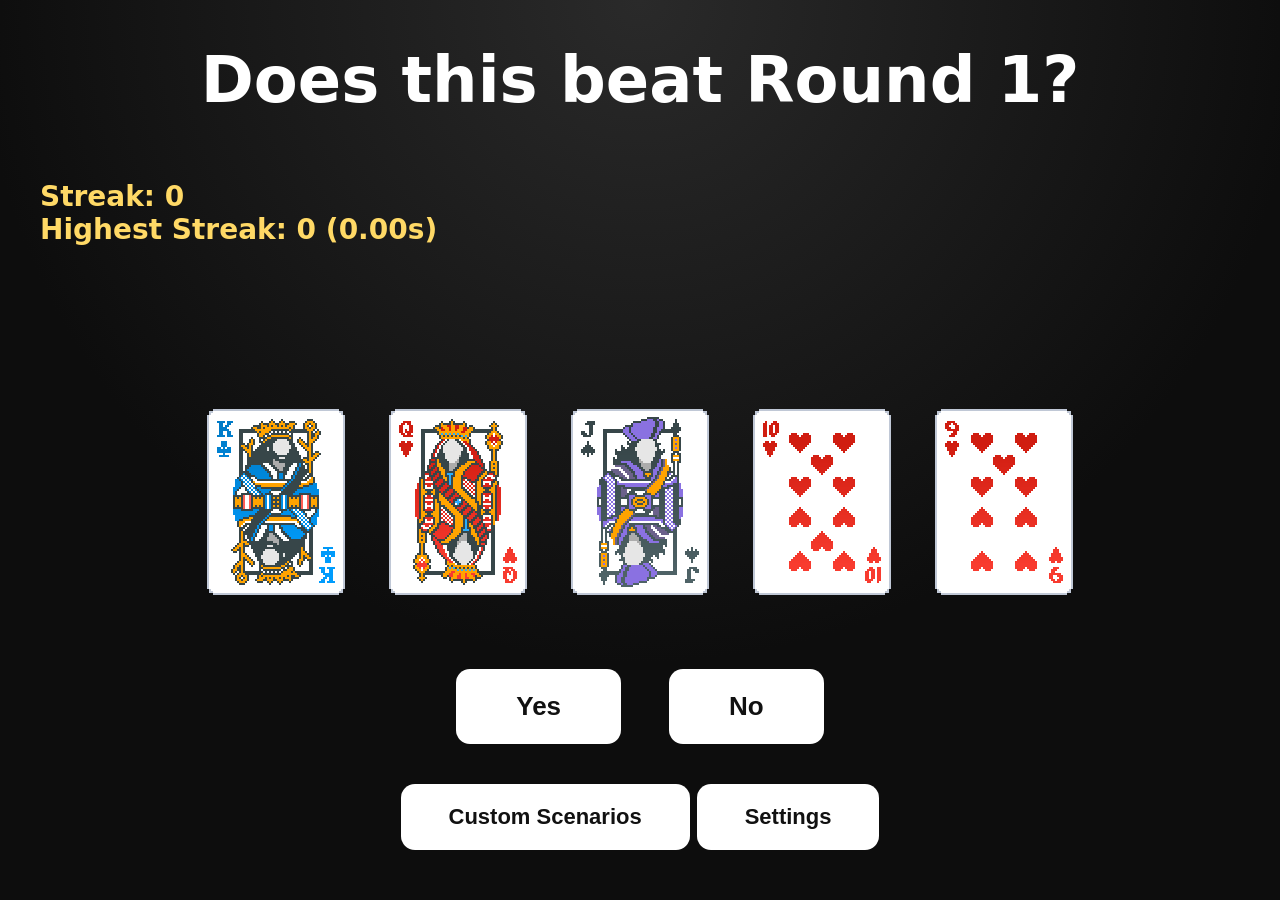
<file: index.html>
<!DOCTYPE html>
<html lang="en">
<head>
  <meta charset="UTF-8" />
  <title>Does this beat Round 1?</title>
  <link rel="stylesheet" href="styles.css" />
</head>

<body>
  <div class="layout" id="layout">
    <div class="app">
      <!-- Title -->
      <h1>Does this beat Round 1?</h1>

      <!-- Streak display -->
      <div id="streak-display">
        Streak: 0<br>
        Highest Streak: 0 (0.00s)
      </div>

      <!-- Timer (fixed height, won't push content) -->
      <div id="timer-display">0.00s</div>

      <!-- Score -->
      <div id="status" class="status"></div>

      <!-- Cards container -->
      <div class="container" id="container"></div>

      <!-- Yes/No buttons -->
      <div class="buttons">
        <button id="yes">Yes</button>
        <button id="no">No</button>
      </div>

      <!-- Settings toggle -->
      <div>
        <button id="custom-scenarios-btn">Custom Scenarios</button>
        <button id="toggle-controls">Settings</button>
      </div>
    </div>

    <!-- Settings panel -->
    <div class="controls hidden" id="controls"></div>
  </div>

  <script src="script.js"></script>
</body>
</html>
</file>
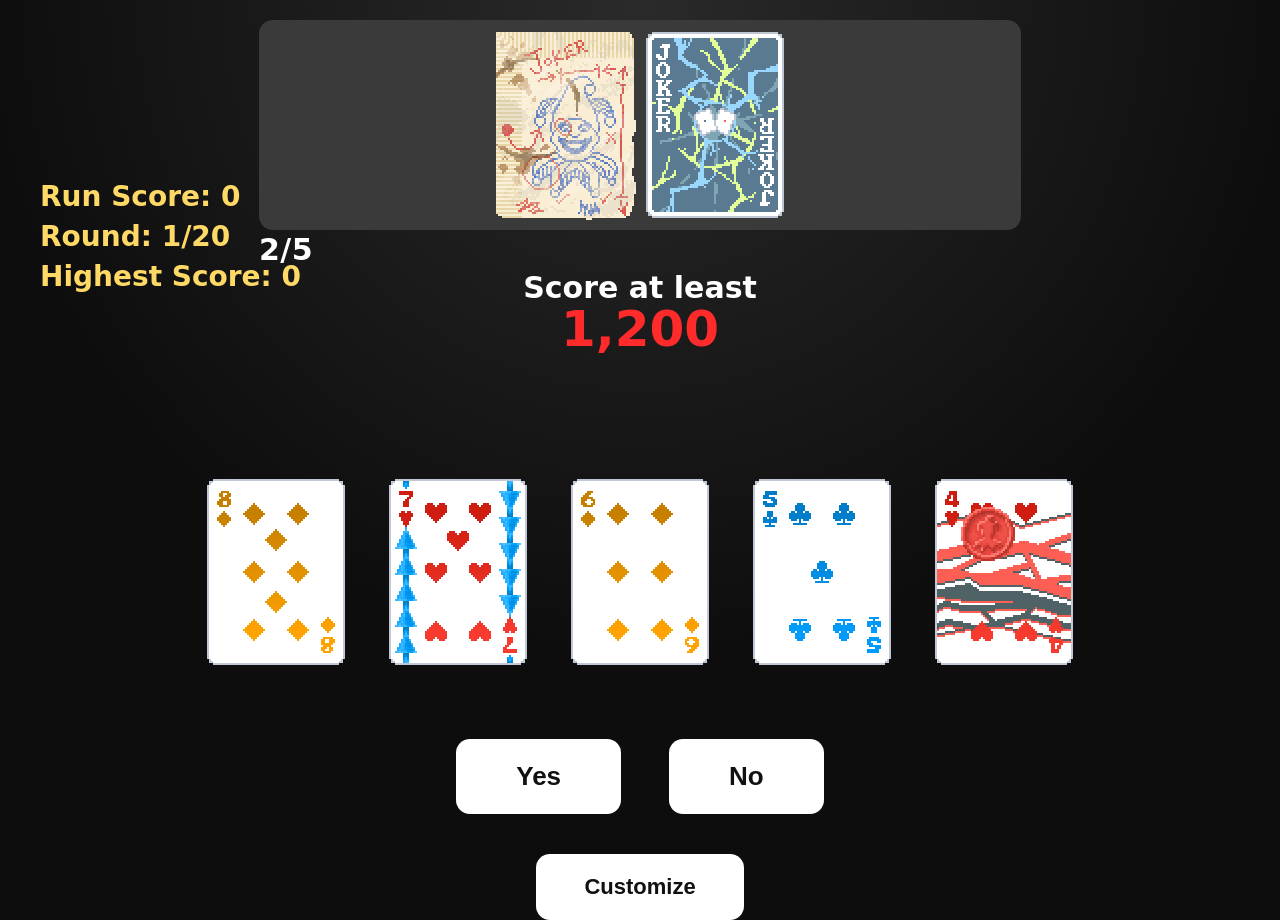
<file: custom-scenarios.html>
<!DOCTYPE html>
<html lang="en">
<head>
  <meta charset="UTF-8" />
  <title>Custom Scenarios</title>
  <link rel="stylesheet" href="styles.css" />
</head>

<body>
  <div class="layoutscenarios" id="layoutscenarios">
    <div class="appcustomscenarios">
      <!-- Title -->
      <!-- Run Score display -->
      <div id="run-display">
        Run Score: 0
      </div>
      <div id="round-display">Round: 1/20</div>
      <div id="highest-display">Highest Score: 0</div>

      <!-- Status -->
      <div id="joker-slot"></div>
      
      <div id="round-target">
        <div id="target-label">Score at least</div>
        <div id="target-score">0</div>
      </div>
      <div id="status" class="status"></div>
      <!-- Scenario text container -->
      <div class="container" id="scenario-container">
        <!-- Modifier text will be injected here -->
      </div>

      <!-- Yes/No buttons -->
      <div class="buttons">
        <button id="yes">Yes</button>
        <button id="no">No</button>
      </div>

      <!-- Back button -->
      <div>
        <button id="customize-btn">Customize</button>
      </div>


    </div>

    <!-- No settings panel in this mode -->
  </div>
  <div id="customize-panel">

    <!-- Manage Presets Section -->
    <div class="customize-section">
      <div class="section-header">Manage Presets <span class="chevron"></span></div>
      <div class="section-content" id="manage-presets-content"></div>
    </div>


    <!-- Jokers Section -->
    <div class="customize-section">
      <div class="section-header">Jokers <span class="chevron"></span></div>
      <div class="section-content" id="jokers-section-content"></div>
    </div>

    <!-- Hand Section -->
    <div class="customize-section">
      <div class="section-header">Hand <span class="chevron"></span></div>
      <div class="section-content" id="hand-section-content"></div>
    </div>

    <!-- Scoring Requirement Section -->
    <div class="customize-section">
      <div class="section-header">Scoring Requirement <span class="chevron"></span></div>
      <div class="section-content" id="scoring-panel"></div>
    </div>

  </div>


  <script src="custom-scenarios.js"></script>
</body>
</html>
</file>
<file: styles.css>
/* =========================
   GLOBAL
========================= */
html, body {
  margin: 0;
  padding: 0;
  min-height: 100%;
}

body {
  font-family: system-ui, sans-serif;
  font-size: 22px;

  background-color: #0d0d0d; /* solid fallback */
  background-image: radial-gradient(circle at top center, #2a2a2a 0%, #0d0d0d 60%);
  background-repeat: no-repeat;
  background-attachment: fixed;
  background-size: 100% 100%;
}

/* =========================
   APP LAYOUT
========================= */
.app {
  display: flex;
  flex-direction: column;
  align-items: center;
  gap: 40px;
  width: 100%;
  max-width: 900px;
  padding-top: 0px;
  padding-bottom: 0px;
  box-sizing: border-box;
}

.appcustomscenarios {
  display: flex;
  flex-direction: column;
  align-items: center;
  gap: 40px;
  width: 100%;
  max-width: 900px;
  padding-top: 20px;
  padding-bottom: 0px;
  box-sizing: border-box;
}

.app h1 {
  margin-bottom: 0;
  color: #fff;
  font-size: 4rem;
}

/* =========================
   MAIN LAYOUT
========================= */
.layout {
  display: flex;
  align-items: center;
  justify-content: center;
  gap: 96px;
  transition: gap 0.2s ease;
}

.layout.centered {
  gap: 0;
}

/* =========================
   CONTAINER & COMBOS
========================= */
.container {
  display: flex;
  gap: 40px;
}

.combo {
  position: relative;
}

.layer {
  position: absolute;
  inset: 0;
  background-repeat: no-repeat;
  image-rendering: pixelated;
}

/* =========================
   BUTTONS
========================= */
button {
  padding: 20px 48px;
  font-size: 22px;
  border-radius: 14px;
  border: none;
  cursor: pointer;
  background: #fff;
  color: #111;
  font-weight: 700;
  transition: transform 0.1s ease, box-shadow 0.1s ease;
}

button:hover {
  transform: translateY(-2px);
  box-shadow: 0 12px 28px rgba(0,0,0,0.5);
}

button:active {
  transform: translateY(0);
  box-shadow: 0 6px 14px rgba(0,0,0,0.5);
}

/* =========================
   CONTROLS PANEL
========================= */
#controls {
  width: 460px;
  max-height: 640px;
  overflow-y: auto;
  padding: 24px;
  background: #222;
  color: #fff;
  border-radius: 16px;
  box-shadow: 0 0 18px rgba(0,0,0,0.6);
}

.controls {
  width: 420px;
  padding: 28px;
  background: rgba(0,0,0,0.4);
  border-radius: 18px;
  color: #fff;
}

.controls.hidden {
  display: none;
}

.control {
  margin-bottom: 28px;
}

.control label {
  display: flex;
  justify-content: space-between;
  font-size: 20px;
  margin-bottom: 10px;
}

.control input[type="range"] {
  width: 100%;
}

/* headers inside panel */
#controls h3 {
  margin: 28px 0 16px;
  font-size: 1.35rem;
}

/* =========================
   BUTTON GROUPS
========================= */
.buttons {
  display: flex;
  gap: 48px;
  margin-top: 32px;
}

#yes, #no {
  font-size: 26px;
  padding: 22px 60px;
}

/* =========================
   STATUS & TIMER
========================= */
.status {
  height: 40px;
  margin-bottom: 0px;
  font-size: 24px;
  font-weight: 700;
  color: #ffd966;
}

#status {
  font-size: 1.5em;
  color: #fff;
  text-align: center;
  margin: 6px 0 18px;
}

#timer-display {
  font-size: 2.2em;
  color: yellow;
  font-weight: bold;
  text-align: center;
  height: 2.2em;
  line-height: 2.2em;
  margin: 0;
}

/* =========================
   STREAK DISPLAY
========================= */
#streak-display {
  position: absolute;
  left: 40px;
  top: 180px;
  color: #ffd966;
  font-weight: 700;
  text-align: left;
  font-size: 1.75rem;
}

/* =========================
   Custom Scenarios - Run Score
========================= */

#run-display {
  position: absolute;
  left: 40px;
  top: 180px;
  color: #ffd966;
  font-weight: 700;
  text-align: left;
  font-size: 1.75rem;
}
#round-display {
  position: absolute;
  left: 40px;
  top: 220px;
  color: #ffd966;
  font-weight: 700;
  text-align: left;
  font-size: 1.75rem;
}
#highest-display {
  position: absolute;
  left: 40px;
  top: 260px;
  color: #ffd966;
  font-weight: 700;
  text-align: left;
  font-size: 1.75rem;
}

/* =========================
   Custom Scenario Target
========================= */

#round-target {
  text-align: center;
}

#target-label {
  font-size: 30px;
  color: #ffffff;
  font-weight: 600;
}

#target-score {
  font-size: 50px;
  color: #ff2a2a;
  font-weight: 800;
  margin: -5px 0 -25px;
}

#joker-slot {
  height: 120px; /* fixed height to prevent layout shift */
  display: flex;
  justify-content: center; /* horizontal centering */
  align-items: center;
  gap: 12px; /* spacing between jokers */
}


#customize-panel {
  width: 1200px;
  max-width: 95vw;

  height: 3200px;
  margin: 40px auto 0 auto;

  background: rgba(255, 255, 255, 0.08);
  backdrop-filter: blur(12px);
  -webkit-backdrop-filter: blur(12px);

  border-radius: 20px;
  border: 1px solid rgba(255, 255, 255, 0.15);

  box-shadow:
    0 10px 40px rgba(0, 0, 0, 0.4),
    inset 0 1px 0 rgba(255, 255, 255, 0.15);

  display: none;
}






.layoutscenarios {
  min-height: 100vh;
  display: flex;
  justify-content: center;
  align-items: flex-start;
}

.customize-section {
  margin: 24px 40px;
}

.section-header {
  padding: 20px 24px;

  background: rgba(255, 255, 255, 0.06);
  border: 1px solid rgba(255, 255, 255, 0.12);
  border-radius: 14px;

  display: flex;
  justify-content: space-between;
  align-items: center;

  cursor: pointer;
  transition: all 0.25s ease;
  color: #ffffff;         /* ensure header inherits white */
}

.section-header:hover {
  background: rgba(255, 255, 255, 0.1);
  border-color: rgba(255, 255, 255, 0.2);
  transform: translateY(-2px);
}

.section-title {
  font-size: 22px;        /* match body size */
  font-weight: 1000;       /* thicker like rest of site */
  color: #ffffff;         /* pure white */
  letter-spacing: 0.4px;
}


/* Chevron Arrow (custom drawn) */
.chevron {
  width: 10px;
  height: 10px;

  border-right: 2px solid #ffffff;
  border-bottom: 2px solid #ffffff;

  transform: rotate(-45deg);
  transition: transform 0.25s ease;
}

/* Content */
.section-content {
  max-height: 0;
  overflow: hidden;
  transition: max-height 0.35s ease;

  margin-top: 10px;
  padding: 0 24px;

  border-left: 2px solid rgba(255,255,255,0.15);
}

.weight-group {
  margin: 30px 0;
  padding: 20px;
  background: rgba(255,255,255,0.04);
  border-radius: 14px;
  border: 1px solid rgba(255,255,255,0.08);
}

.weight-group-header {
  display: flex;
  justify-content: space-between;
  align-items: center;
  color: white;
  margin-bottom: 20px;
}

.weight-group h3 {
  margin: 0;
  font-size: 22px;
  color: white;
  font-weight: 600;
  letter-spacing: 0.5px;
}

.weight-reset {
  background: rgba(255,255,255,0.08);
  border: 1px solid rgba(255,255,255,0.15);
  color: white;
  padding: 6px 12px;
  border-radius: 8px;
  cursor: pointer;
  font-size: 14px;
  transition: 0.15s ease;
}

.weight-reset:hover {
  background: rgba(255,255,255,0.15);
}

.weight-grid {
  display: grid;
  grid-template-columns: repeat(auto-fill, minmax(200px, 1fr));
  gap: 14px 24px;
}

.weight-item {
  display: flex;
  justify-content: space-between;
  color: white;
  align-items: center;
  font-size: 18px;
}

.weight-item input {
  width: 70px;
  padding: 6px 8px;
  border-radius: 8px;
  border: 1px solid rgba(255,255,255,0.15);
  background: rgba(255,255,255,0.08);
  color: white;
  text-align: center;
  font-size: 14px;
  outline: none;
  transition: 0.15s ease;
}

.weight-item input:focus {
  border-color: rgba(255,255,255,0.4);
  background: rgba(255,255,255,0.15);
}

.joker-group {
  margin: 30px 0;
  padding: 20px;
  background: rgba(255,255,255,0.04);
  border-radius: 14px;
  border: 1px solid rgba(255,255,255,0.08);
}

.joker-group-header {
  display: flex;
  justify-content: space-between;
  align-items: center;
  color: white;
  margin-bottom: 18px;
}
.joker-slots-section {
  display: flex;
  justify-content: center; /* center the whole group horizontally */
  gap: 60px; /* space between Joker Slots and Joker Spawn Rate */
  margin-bottom: 18px;
  color: white;
}

.joker-slots-section .slot-input-container {
  display: flex;
  flex-direction: column;
  align-items: center; /* centers label above input */
}

.joker-slots-section label {
  margin-bottom: 4px;
  text-align: center; /* ensure label text is centered above input */
}

.joker-slots-section input {
  width: 60px;
  padding: 6px;
  border-radius: 8px;
  border: 1px solid rgba(255,255,255,0.15);
  background: rgba(255,255,255,0.08);
  color: white;
  text-align: center;
}




.joker-group h3 {
  margin: 0;
  font-size: 18px;
  font-weight: 600;
}

.joker-grid {
  display: grid;
  grid-template-columns: repeat(auto-fill, minmax(90px, 1fr));
  gap: 22px 16px;
}

.joker-item {
  display: flex;
  flex-direction: column;
  align-items: center;
  gap: 8px;
}

/* fixed visible area */
.joker-sprite-box {
  width: 53.25px;
  height: 71.25px;
  position: relative;
  overflow: hidden;
}

/* center the makeLayer output properly */
.joker-sprite-box > * {
  position: absolute;
  top: 50%;
  left: 50%;
  transform: translate(-50%, -50%) scale(0.75);
  transform-origin: center;
}



.joker-item input {
  width: 60px;
  padding: 6px;
  border-radius: 8px;
  border: 1px solid rgba(255,255,255,0.15);
  background: rgba(255,255,255,0.08);
  color: white;
  text-align: center;
}

.joker-sprite {
  transform: scale(0.6);
  transform-origin: center;
}


.scoring-mult-section {
  display: flex;
  flex-wrap: wrap;
  justify-content: center; /* center the whole input group */
  gap: 16px;
  margin-bottom: 12px;
}

.scoring-mult-section .mult-input-container {
  display: flex;
  flex-direction: column;
  align-items: center; /* center label above input */
}

.scoring-mult-section label {
  margin-bottom: 4px;
  text-align: center;
  color: white;
}

.scoring-mult-section input {
  width: 50px;
  padding: 6px;
  border-radius: 8px;
  border: 1px solid rgba(255,255,255,0.15);
  background: rgba(255,255,255,0.08);
  color: white;
  text-align: center;
}

.set-all-btn {
  margin-top: 8px;
  padding: 6px 12px;
  border-radius: 8px;
  border: 1px solid rgba(255,255,255,0.2);
  background: rgba(255,255,255,0.05);
  color: white;
  cursor: pointer;
}

.hard-mode-toggle {
  display: flex;
  align-items: center;
  justify-content: center;
  gap: 12px;
  margin-bottom: 12px;
  padding: 6px 12px;
  border-radius: 8px;
  background: rgba(255,255,255,0.08); /* translucent panel */
  border: 1px solid rgba(255,255,255,0.15);
}

.hard-mode-toggle label {
  color: white;
  font-size: 28px;
  font-weight: 500;
  cursor: pointer;
}

.hard-mode-toggle input[type="checkbox"] {
  width: 20px;
  height: 20px;
  cursor: pointer;
}
.fixed-scoring-section {
  display: flex;
  justify-content: center;
  margin-top: 12px;
}

.fixed-scoring-toggle {
  display: flex;
  align-items: center;
  gap: 12px;
  padding: 6px 12px;
  border-radius: 8px;
  background: rgba(255,255,255,0.08);
  border: 1px solid rgba(255,255,255,0.15);
}

.fixed-scoring-toggle label {
  color: white;
  font-size: 16px;
  font-weight: 500;
  cursor: pointer;
}

.fixed-scoring-toggle input[type="checkbox"] {
  width: 20px;
  height: 20px;
  cursor: pointer;
}

.fixed-scoring-toggle input[type="number"] {
  width: 70px;
  padding: 4px 6px;
  border-radius: 8px;
  border: 1px solid rgba(255,255,255,0.15);
  background: rgba(255,255,255,0.08);
  color: white;
  text-align: center;
}

.preset-tiles-container {
  display: flex;
  gap: 16px;
  flex-wrap: wrap;
  margin-top: 12px;
}

.preset-tile {
  position: relative;
  width: 120px;
  height: 80px;
  background: rgba(255,255,255,0.05);
  border: 1px solid rgba(255,255,255,0.2);
  border-radius: 12px;
  display: flex;
  align-items: center;
  justify-content: center;
  font-weight: 600;
  color: white;
}

.preset-tile .preset-load-btn {
  position: absolute;
  top: 4px;
  right: 4px;
  font-size: 12px;
  padding: 2px 6px;
  border-radius: 6px;
  background: rgba(255,255,255,0.1);
  border: 1px solid rgba(255,255,255,0.2);
  color: white;
  cursor: pointer;
}
</file>
